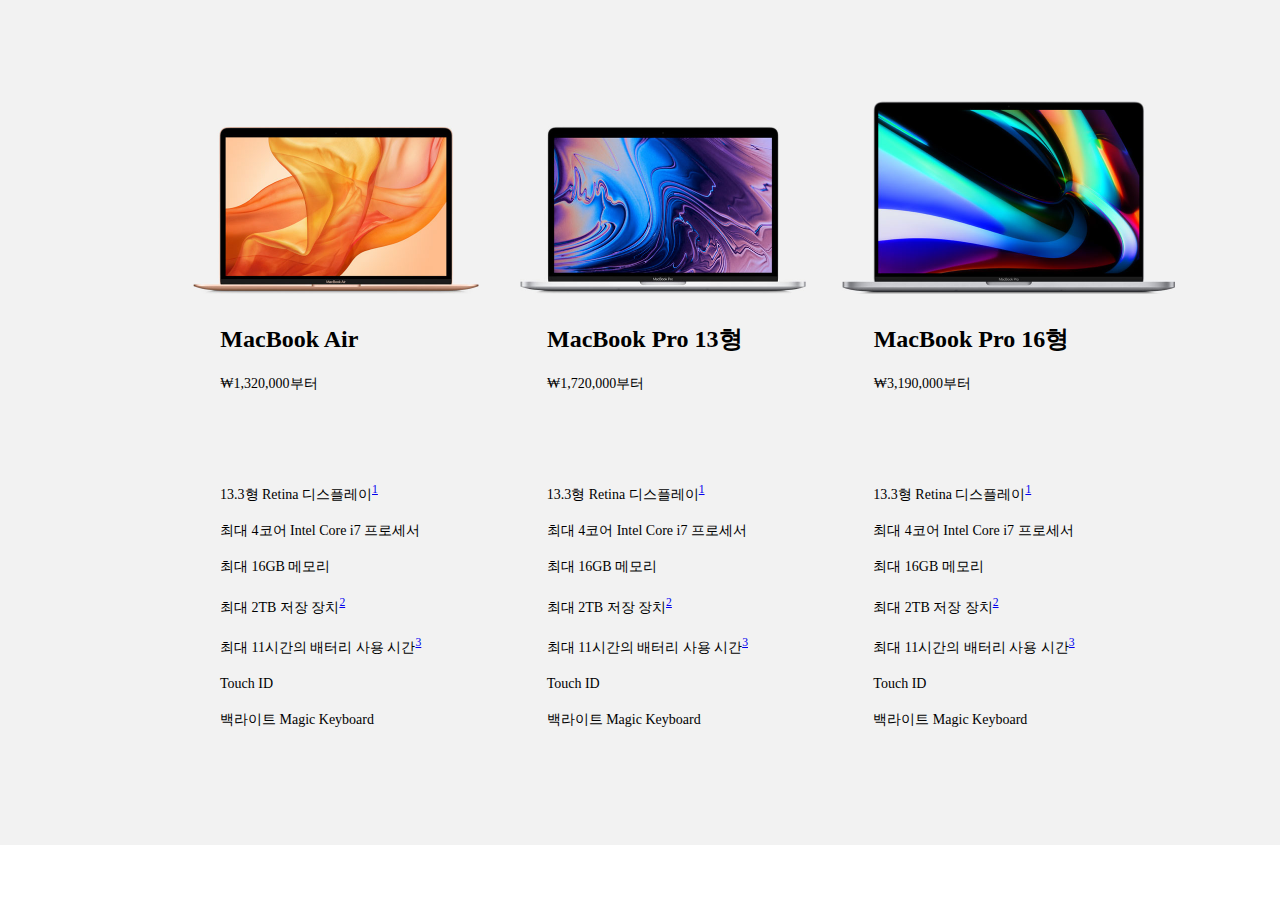
<file: apple mac subpage bg 200906.html>
<html lang="en">
<head>
   <meta charset="UTF-8">
   <meta name="viewport" content="width=device-width, initial-scale=1.0">
   <title>Document</title>
   <style>      
      * { margin: 0; padding: 0;}

      @font-face {
         font-family: 'SF Pro KR';
         font-style: normal;
         font-weight: 200;
         src: url('font/NotoSansKR-light.otf') format('otf');
       
      }

      @font-face {
         font-family: 'SF Pro KR';
         font-style: normal;
         font-weight: 400;
         src: url('font/NotoSansKR-regular.otf') format('otf') ;
      }

      @font-face {
         font-family: 'SF Pro KR';
         font-style: normal;
         font-weight: 600;
         src: local('font/NotoSansKR-semibold.otf') format('otf');
      }

      @font-face {
         font-family: 'SF Pro KR';
         font-style: normal;
         font-weight: 800;
         src: url('font/NotoSansKR-bold.otf') format('otf');
      }

      .model_icon_wrap {  width:286px; margin: 0; padding:0; margin:0 auto;
      display: flex; flex-direction: column; justify-content: flex-end;}

      .model_comp {  
         width: 980px; 
         margin: 0 auto;
         padding: 100px 200px;
         background-color: rgb(242,242,242);
         display: flex;}
      .model_wrap { width: 33.3%; padding: 0 20px; display: flex; flex-direction: column; justify-content: flex-end;}

      h3 { font-family: 'SF Pro KR', serif; font-size: 24px;  font-weight: 600; line-height: 31px; margin: 0 0 4px;}  
      ul { list-style: none; margin-top: 56px;}
      p, li { font-family:serif; font-size:14px; font-style: 400; line-height: 22px; margin:14px 0 ;}

      .macbook_air { width: 286px; height: 168px;
         background-image: url(img/macbook_air.jpg); 
         background-size: 286px 168px;
         background-repeat: no-repeat;
         background-position: center bottom;
         display: block;
         margin-left:-27px;  
         margin-bottom: 30px; 
      }
      .macbook_pro_13 { width: 286px; height: 168px;
         background-image: url(img/macbook_pro_13.jpg); 
         background-size: 286px 168px;
         background-repeat: no-repeat;
         background-position: center bottom;
         display: block;
         margin-left:-27px;  
         margin-bottom: 30px; 
      }

      .macbook_pro_16 { width: 334px; height: 194px;
         background-image: url(img/macbook_pro_16.jpg); 
         background-size: 334px 194px;
         background-repeat: no-repeat;
         background-position: center bottom;
         display: block;
         margin-left:-32px;  
         margin-bottom: 30px; 
      }

   </style>
</head>
<body>
   <div class="model_comp">
      <div class="model_wrap">
         <div class="model_icon_wrap">
            <figure class="macbook_air"></figure>
            <h3>MacBook Air</h3>
            <p>₩1,320,000부터</p>
         </div>

         <ul class="feature-list list list-nobullet typography-body-reduced">
            <li class="list-item">13.3형 Retina 디스플레이<sup><a href="#footnote-2" class="footnote">1</a></sup></li>
            <li class="list-item">최대 4코어 Intel Core i7 프로세서</li>
            <li class="list-item">최대 16GB 메모리</li>
            <li class="list-item">최대 2TB 저장 장치<sup><a href="#footnote-3" class="footnote">2</a></sup></li>
            <li class="list-item">최대 11시간의 배터리 사용 시간<sup><a href="#footnote-4" class="footnote">3</a></sup></li>
            <li class="list-item">Touch ID
            </li>
            <li class="list-item">백라이트 Magic Keyboard</li>
         </ul>

      </div>

      <div class="model_wrap">
         <div class="model_icon_wrap">
            <figure class="macbook_pro_13"></figure>
            <h3>MacBook Pro 13형</h3>
            <p>₩1,720,000부터</p>
         </div>

         <ul class="feature-list list list-nobullet typography-body-reduced">
            <li class="list-item">13.3형 Retina 디스플레이<sup><a href="#footnote-2" class="footnote">1</a></sup></li>
            <li class="list-item">최대 4코어 Intel Core i7 프로세서</li>
            <li class="list-item">최대 16GB 메모리</li>
            <li class="list-item">최대 2TB 저장 장치<sup><a href="#footnote-3" class="footnote">2</a></sup></li>
            <li class="list-item">최대 11시간의 배터리 사용 시간<sup><a href="#footnote-4" class="footnote">3</a></sup></li>
            <li class="list-item">Touch ID
            </li>
            <li class="list-item">백라이트 Magic Keyboard</li>
         </ul>

      </div>

      <div class="model_wrap">
         <div class="model_icon_wrap">
            <figure class="macbook_pro_16"></figure>
            <h3>MacBook Pro 16형</h3>
            <p>₩3,190,000부터</p>
         </div>

         <ul class="feature-list list list-nobullet typography-body-reduced">
            <li class="list-item">13.3형 Retina 디스플레이<sup><a href="#footnote-2" class="footnote">1</a></sup></li>
            <li class="list-item">최대 4코어 Intel Core i7 프로세서</li>
            <li class="list-item">최대 16GB 메모리</li>
            <li class="list-item">최대 2TB 저장 장치<sup><a href="#footnote-3" class="footnote">2</a></sup></li>
            <li class="list-item">최대 11시간의 배터리 사용 시간<sup><a href="#footnote-4" class="footnote">3</a></sup></li>
            <li class="list-item">Touch ID
            </li>
            <li class="list-item">백라이트 Magic Keyboard</li>
         </ul>

      </div>

   </div>
</body>
</html>
</file>
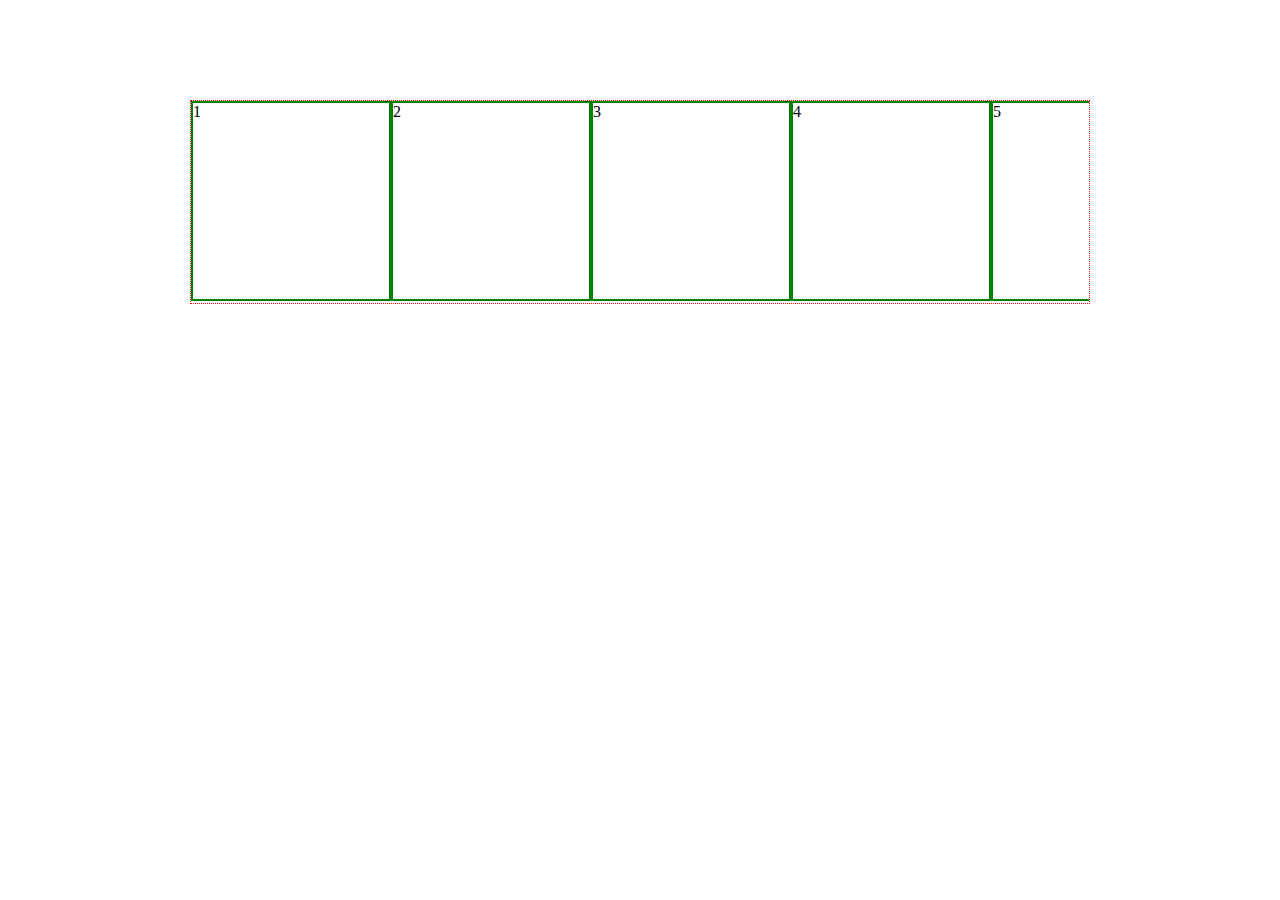
<file: overflow.html>
<html lang="en">
<head>
   <meta charset="UTF-8">
   <meta name="viewport" content="width=device-width, initial-scale=1.0">
   <title>Document</title>
   <style>
      * {margin: 0; padding: 0; box-sizing: border-box;}
      div { width: 900px; height: 204px; margin:100px auto; 
      border:1px dotted red; overflow-x:scroll;   overflow-y:hidden;
     }

      div::-webkit-scrollbar { display: none;  }
      ul {list-style: none; display: flex; width: 1600px; height: 200px;  }
      li { width: 200px; height: 200px; border:2px solid green;}
   </style>
</head>
<body>
   <div>
      <ul>
         <li>1</li>
         <li>2</li>
         <li>3</li>
         <li>4</li>
         <li>5</li>
         <li>6</li>
         <li>7</li>
         <li>8</li>
      </ul>
   </div>
</body>
</html>
</file>
